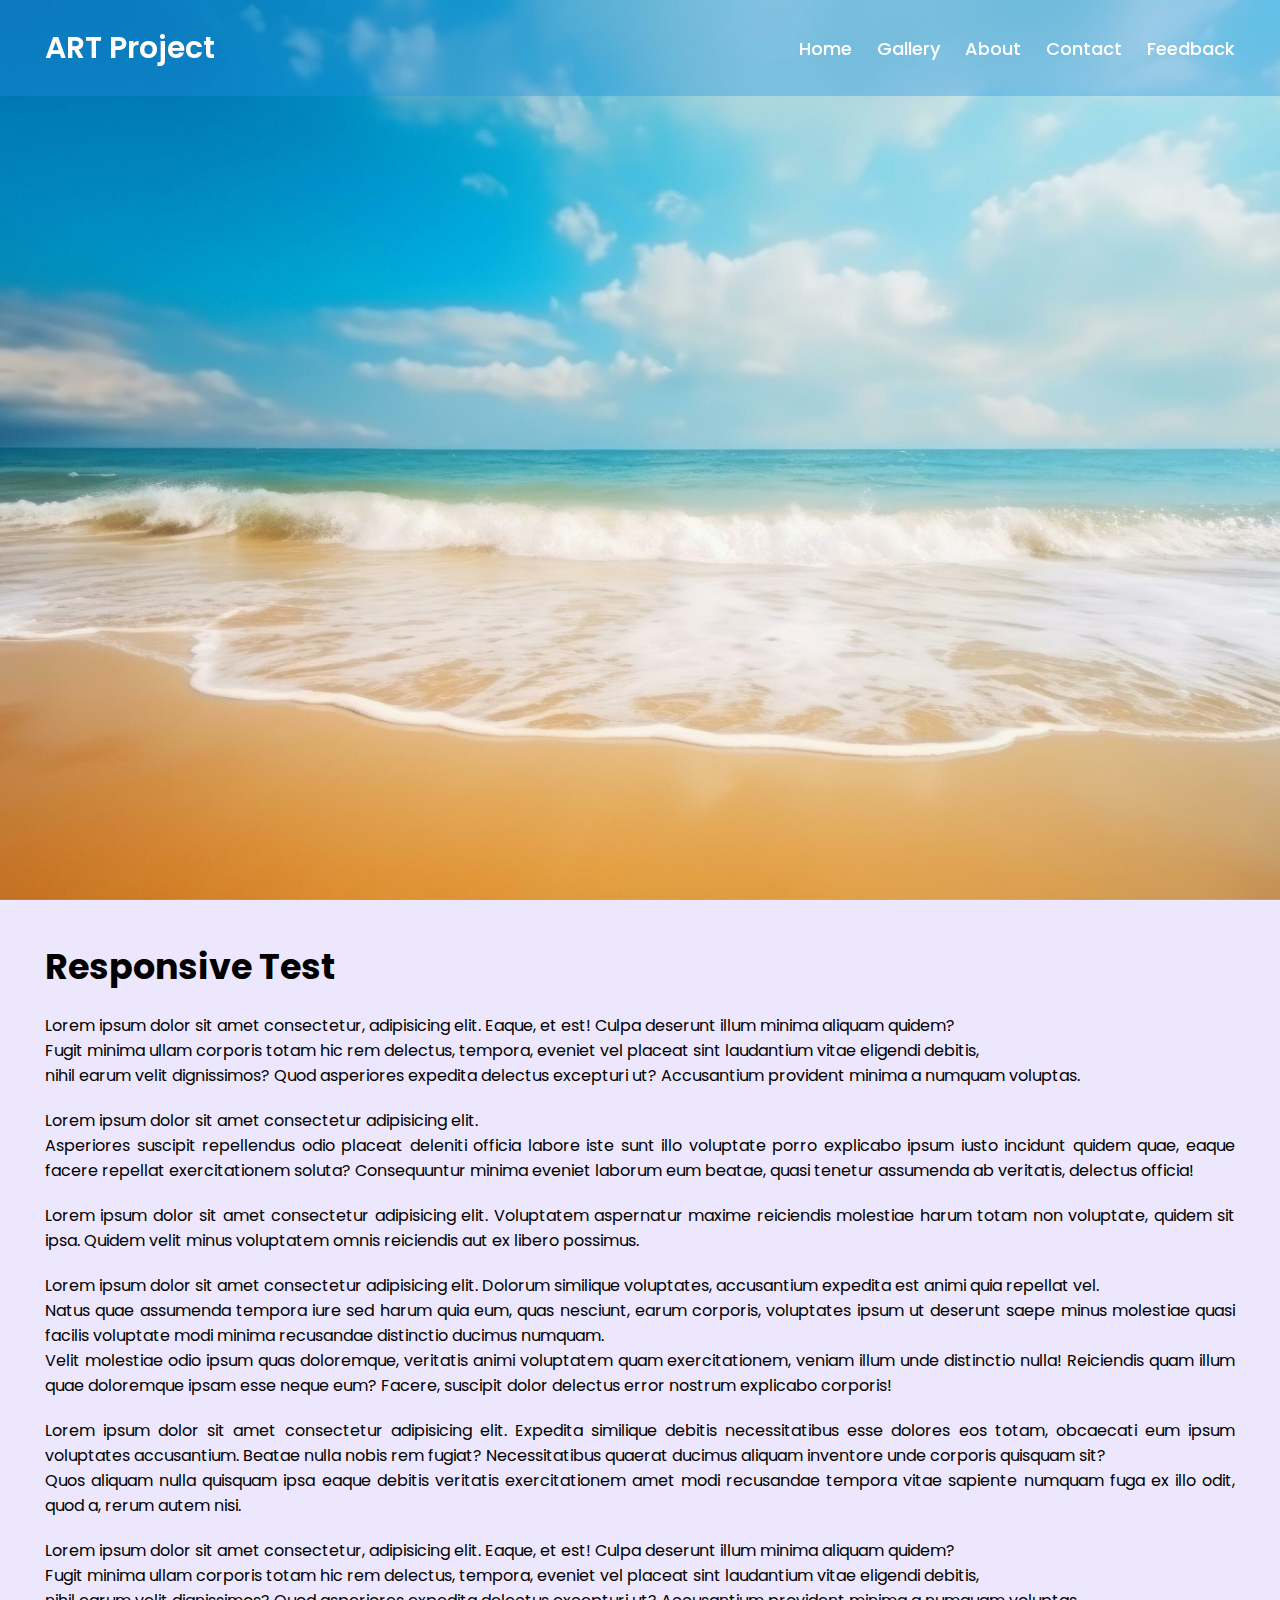
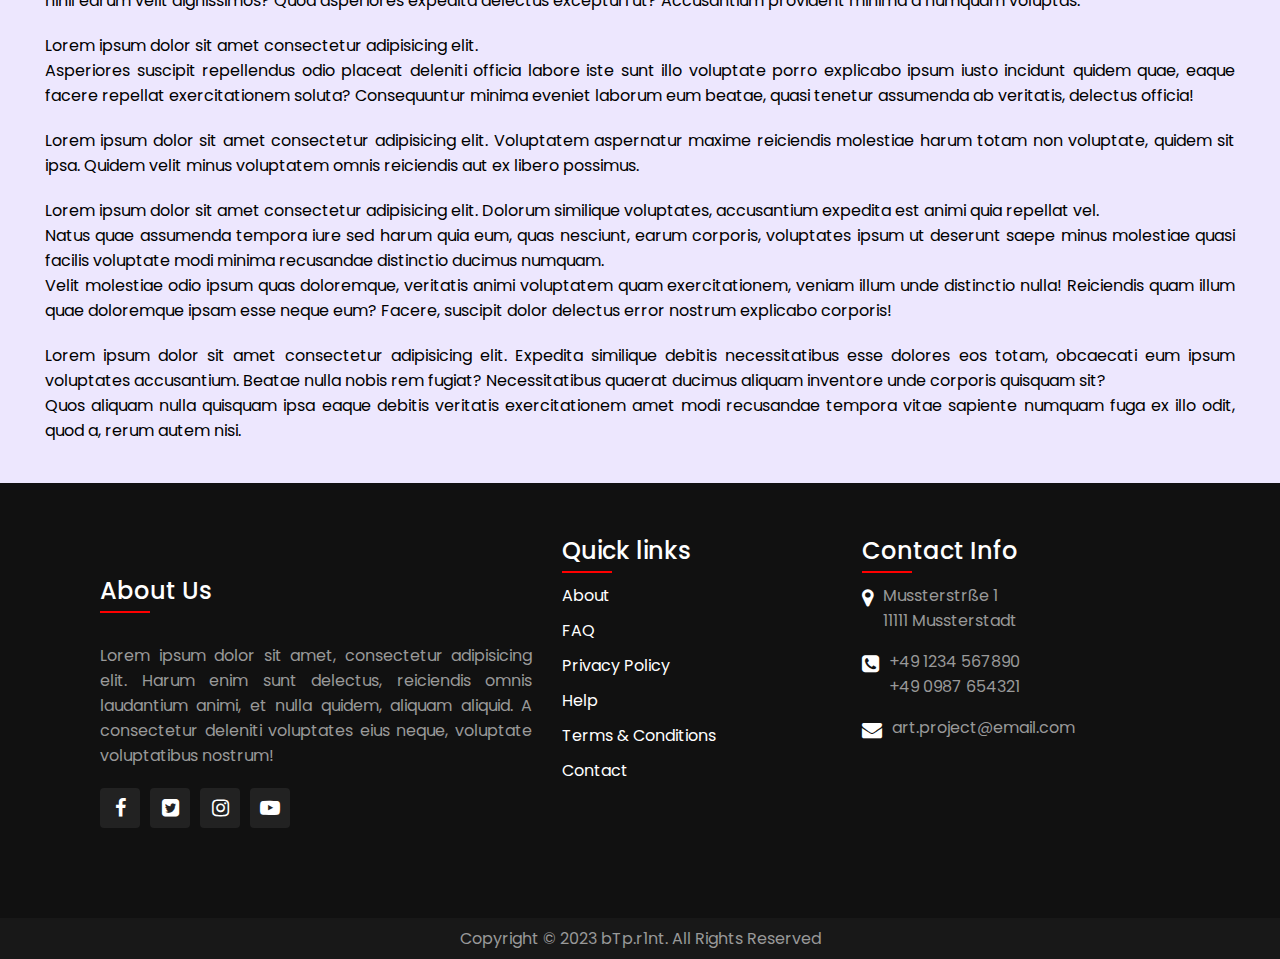
<file: index.html>
<!DOCTYPE html>
<html lang="en">
<head>
    <meta charset="UTF-8">
    <meta name="viewport" content="width=device-width, initial-scale=1.0">
    <link rel="stylesheet" href="https://stackpath.bootstrapcdn.com/font-awesome/4.7.0/css/font-awesome.min.css">
    <link rel="stylesheet" href="/css/style.css">
    <title>Document</title>
</head>
<body>
    <nav class="navbar">
        <div class="content">
            <div class="logo">
                <a href="index.html">ART Project</a>
            </div>
            <ul class="menu-list">
                <div class="icon cancel-btn">
                    <i class="fa fa-times" aria-hidden="true"></i>
                </div>
                <li><a href="/index.html">Home</a></li>
                <li><a href="/html/Gallery.html">Gallery</a></li>
                <li><a href="/html/About.html">About</a></li>
                <li><a href="#footer">Contact</a></li>
                <li><a href="/html/Contact.html">Feedback</a></li>
            </ul>
            <div class="icon menu-btn">
                <i class="fa fa-bars" aria-hidden="true"></i>
            </div>
        </div>
    </nav>
    <div class="banner"></div>
    <div class="about">
        <div class="content">
            <div class="title">Responsive Test</div>
            <p>Lorem ipsum dolor sit amet consectetur, adipisicing elit. Eaque, et est! Culpa deserunt illum minima aliquam quidem?<br>
                 Fugit minima ullam corporis totam hic rem delectus, tempora, eveniet vel placeat sint laudantium vitae eligendi debitis, <br>
                 nihil earum velit dignissimos? Quod asperiores expedita delectus excepturi ut? Accusantium provident minima a numquam voluptas.</p>
            <p>Lorem ipsum dolor sit amet consectetur adipisicing elit.<br>
                 Asperiores suscipit repellendus odio placeat deleniti officia labore iste sunt illo voluptate porro explicabo ipsum iusto incidunt quidem quae, eaque facere repellat exercitationem soluta? Consequuntur minima eveniet laborum eum beatae, quasi tenetur assumenda ab veritatis, delectus officia!</p>
            <p>Lorem ipsum dolor sit amet consectetur adipisicing elit. Voluptatem aspernatur maxime reiciendis molestiae harum totam non voluptate, quidem sit ipsa. Quidem velit minus voluptatem omnis reiciendis aut ex libero possimus.</p>
            <p>Lorem ipsum dolor sit amet consectetur adipisicing elit. Dolorum similique voluptates, accusantium expedita est animi quia repellat vel.<br>
                 Natus quae assumenda tempora iure sed harum quia eum, quas nesciunt, earum corporis, voluptates ipsum ut deserunt saepe minus molestiae quasi facilis voluptate modi minima recusandae distinctio ducimus numquam.<br>
                  Velit molestiae odio ipsum quas doloremque, veritatis animi voluptatem quam exercitationem, veniam illum unde distinctio nulla! Reiciendis quam illum quae doloremque ipsam esse neque eum? Facere, suscipit dolor delectus error nostrum explicabo corporis!</p>
            <p>Lorem ipsum dolor sit amet consectetur adipisicing elit. Expedita similique debitis necessitatibus esse dolores eos totam, obcaecati eum ipsum voluptates accusantium. Beatae nulla nobis rem fugiat? Necessitatibus quaerat ducimus aliquam inventore unde corporis quisquam sit?<br>
                 Quos aliquam nulla quisquam ipsa eaque debitis veritatis exercitationem amet modi recusandae tempora vitae sapiente numquam fuga ex illo odit, quod a, rerum autem nisi.</p>
                 <p>Lorem ipsum dolor sit amet consectetur, adipisicing elit. Eaque, et est! Culpa deserunt illum minima aliquam quidem?<br>
                    Fugit minima ullam corporis totam hic rem delectus, tempora, eveniet vel placeat sint laudantium vitae eligendi debitis, <br>
                    nihil earum velit dignissimos? Quod asperiores expedita delectus excepturi ut? Accusantium provident minima a numquam voluptas.</p>
               <p>Lorem ipsum dolor sit amet consectetur adipisicing elit.<br>
                    Asperiores suscipit repellendus odio placeat deleniti officia labore iste sunt illo voluptate porro explicabo ipsum iusto incidunt quidem quae, eaque facere repellat exercitationem soluta? Consequuntur minima eveniet laborum eum beatae, quasi tenetur assumenda ab veritatis, delectus officia!</p>
               <p>Lorem ipsum dolor sit amet consectetur adipisicing elit. Voluptatem aspernatur maxime reiciendis molestiae harum totam non voluptate, quidem sit ipsa. Quidem velit minus voluptatem omnis reiciendis aut ex libero possimus.</p>
               <p>Lorem ipsum dolor sit amet consectetur adipisicing elit. Dolorum similique voluptates, accusantium expedita est animi quia repellat vel.<br>
                    Natus quae assumenda tempora iure sed harum quia eum, quas nesciunt, earum corporis, voluptates ipsum ut deserunt saepe minus molestiae quasi facilis voluptate modi minima recusandae distinctio ducimus numquam.<br>
                     Velit molestiae odio ipsum quas doloremque, veritatis animi voluptatem quam exercitationem, veniam illum unde distinctio nulla! Reiciendis quam illum quae doloremque ipsam esse neque eum? Facere, suscipit dolor delectus error nostrum explicabo corporis!</p>
               <p>Lorem ipsum dolor sit amet consectetur adipisicing elit. Expedita similique debitis necessitatibus esse dolores eos totam, obcaecati eum ipsum voluptates accusantium. Beatae nulla nobis rem fugiat? Necessitatibus quaerat ducimus aliquam inventore unde corporis quisquam sit?<br>
                    Quos aliquam nulla quisquam ipsa eaque debitis veritatis exercitationem amet modi recusandae tempora vitae sapiente numquam fuga ex illo odit, quod a, rerum autem nisi.</p>
        </div>
    </div>
    <button onclick="topFunction()" id="myBtn" title="Go to top">Top</button>
    <footer>
        <div class="container">
            <div class="sec about" id="footer">
                <h2>About Us</h2>
                <p> Lorem ipsum dolor sit amet, consectetur adipisicing elit. Harum enim sunt delectus, reiciendis omnis laudantium animi, et nulla quidem, aliquam aliquid. A consectetur deleniti voluptates eius neque, voluptate voluptatibus nostrum!
                </p>
                <ul class="sci">
                    <li><a href="/html/facebookpage.html"><i class="fa fa-facebook" aria-hidden="true"></i></a></li>
                    <li><a href="/html/twitterpage.html"><i class="fa fa-twitter-square" aria-hidden="true"></i></a></li>
                    <li><a href="/html/instagrampage.html"><i class="fa fa-instagram" aria-hidden="true"></i></a></li>
                    <li><a href="/html/youtubepage.html"><i class="fa fa-youtube-play" aria-hidden="true"></i></a></li>
                </ul>
            </div>
            <div class="sec quickLinks">
                <h2>Quick links</h2>
                <ul>
                    <li><a href="#">About</a></li>
                    <li><a href="#">FAQ</a></li>
                    <li><a href="#">Privacy Policy</a></li>
                    <li><a href="#">Help</a></li>
                    <li><a href="#">Terms & Conditions</a></li>
                    <li><a href="#">Contact</a></li>
                </ul>
            </div>
            <div class="sec contact">
                <h2>Contact Info</h2>
                <ul class="info">
                    <li>
                        <span><i class="fa fa-map-marker" aria-hidden="true"></i></span>
                        <span>Mussterstrße 1<br>
                            11111 Mussterstadt
                        </span>
                    </li>
                    <li>
                        <span><i class="fa fa-phone-square" aria-hidden="true"></i></span>
                        <p><a href="tel:1234567890">+49 1234 567890</a><br>
                            <a href="tel:0987654321">+49 0987 654321</a></p>
                    </li>
                    <li>
                        <span><i class="fa fa-envelope" aria-hidden="true"></i></span>
                        <p><a href="mailto:art.project@email.com">art.project@email.com</a></p>
                    </li>
                </ul>
            </div>
        </div>
    </footer>
    <div class="copyrightText">
        <p>Copyright © 2023 bTp.r1nt. All Rights Reserved</p>
    </div>
</body>
<script type="text/javascript" src="/js/settings.js"></script>
</html>
</file>
<file: css/style.css>
@import url('https://fonts.googleapis.com/css?family=Poppins:200,300,400,500,600,700,800,900&display=swap');

* {
  margin: 0;
  padding: 0;
  box-sizing: border-box;
  font-family: 'Poppins', sans-serif;
}

body {
 display: flex;
 min-height: 100vh;
 flex-direction: column;
 background: #ede7fe;
} 

html {
  scroll-behavior:smooth;
}

.content {
  max-width: 1250px;
  margin: auto;
  padding: 0px 30px;
}

.navbar {
  position: fixed;
  z-index: 5;
  width: 100%;
  padding: 25px 0;
  background: #2093df59;
  transition: all 0.3s ease;
}

.navbar.sticky {
  padding: 10px 0;
  background: #2093df59;
}

.navbar .content {
  display: flex;
  align-items: center;
  justify-content: space-between;
}

.navbar .logo a {
  color: #fff;
  font-size: 30px;
  font-weight: 600;
  text-decoration: none;
}

.navbar .menu-list {
  display: inline-flex;
}

.menu-list li {
  list-style: none;
}

.menu-list li a {
  color: #fff;
  font-size: 18px;
  font-weight: 500;
  margin-left: 25px;
  text-decoration: none;
  transition: all 0.3s ease;
}

.menu-list li a:hover {
  color: #06456e;
}

.banner {
  height: 100vh;
  background: url('/images/seaside-background-illustration-ai-generative-free-photo.jpg') no-repeat;
  background-size: cover;
  background-position: center;
  background-attachment: fixed;
}

.about {
  padding: 40px 0;
}

.about .title {
  font-size: 35px;
  font-weight: 700;
}

.about p {
  padding-top: 20px;
  text-align: justify;
}

.icon {
  color: #fff;
  font-size: 20px;
  cursor: pointer;
  display: none;
}

.icon.cancel-btn {
  position: absolute;
  right: 30px;
  top: 20px;
}


@media (max-width: 868px) {

  body.disabledScroll {
    overflow: hidden;
  }

  .icon {
    display: block;
  }

  .icon.hide {
    display: none;
  }

  .navbar .menu-list {
    position: fixed;
    top: 0px;
    left: -100%;
    height: 100vh;
    width: 100%;
    max-width: 400px;
    background: #2093dfc0;
    display: block;
    padding: 40px 0;
    text-align: center;
    transition: all 0.3s ease;
  }

  .navbar .menu-list.active {
    left: 0%;
  }

  .navbar .menu-list li {
    margin-top: 45px;
  }

  .navbar .menu-list li a {
    font-size: 23px;
  }
}

#myBtn {
  display: none; 
  position: fixed; 
  bottom: 20px; 
  right: 30px; 
  z-index: 99; 
  border: none; 
  outline: none; 
  background-color: #2093df59; 
  color: black; 
  cursor: pointer; 
  padding: 15px; 
  border-radius: 10px; 
  font-size: 18px; 
}

#myBtn:hover {
  background-color: rgb(0, 102, 255); 
}

footer {
  position: relative;
  width: 100%;
  height: auto;
  padding: 50px 100px;
  background: #111;
  display: flex;
  justify-content: space-between;
  flex-wrap: wrap;
}

footer .container {
  display: flex;
  justify-content: space-between;
  flex-wrap: wrap;
  flex-direction: row;
}

footer .container .sec {
  margin-right: 30px;
}

footer .container .sec.about {
  width: 40%;
}

footer .container h2 {
  position: relative;
  color: #fff;
  font-weight: 500;
  margin-bottom: 15px;
}

footer .container h2:before {
  content: '';
  position: absolute;
  bottom: -5px;
  left: 0;
  width: 50px;
  height: 2px;
  background: #f00;
}

footer p {
  color: #999;
}

.sci {
  margin-top: 20px;
  display: flex;
}

.sci li {
  list-style: none;
}

.sci li a {
  display: inline-block;
  width: 40px;
  height: 40px;
  background: #222;
  display: flex;
  justify-content: center;
  align-items: center;
  margin-right: 10px;
  text-decoration: none;
  border-radius: 4px;
}

.sci li a:hover {
  background: #f00;
}

.sci li a .fa {
  color: #fff;
  font-size: 20px;
}

.quickLinks {
  position: relative;
  width: 25%;
}

.quickLinks ul li {
  list-style: none;
}

.quickLinks ul li a {
  color: #999;
  text-decoration: none;
  margin-bottom: 10px;
  display: inline-block;
}

.quickLinks ul li a {
  color: #fff;
}

.contact {
  width: calc(35% - 60px);
  margin-right: 0 !important;
}

.contact .info {
  position: relative;
}

.contact .info li {
  display: flex;
  margin-bottom: 16px;
}

.contact .info li span:nth-child(1) {
  color: #fff;
  font-size: 20px;
  margin-right: 10px;
}

.contact .info li span {
  color: #999;
}

.contact .info li a {
  color: #999;
  text-decoration: none;
}

.contact .info li a:hover {
  color: #fff;
}

.copyrightText {
  width: 100%;
  background: #181818;
  padding: 8px 100px;
  text-align: center;
  color: #999;
}

@media (max-width: 991px) {
  footer {
    padding: 40px;
  }
  footer .container {
    flex-direction: column;
  }

  footer .container .sec {
    margin-right: 0;
    margin-bottom: 40px;
  }

  footer .container .sec.about, .quickLinks, .contact {
    width: 100%;
  }

  .copyrightText {
    padding: 8px 40px;
  }
}
</file>
